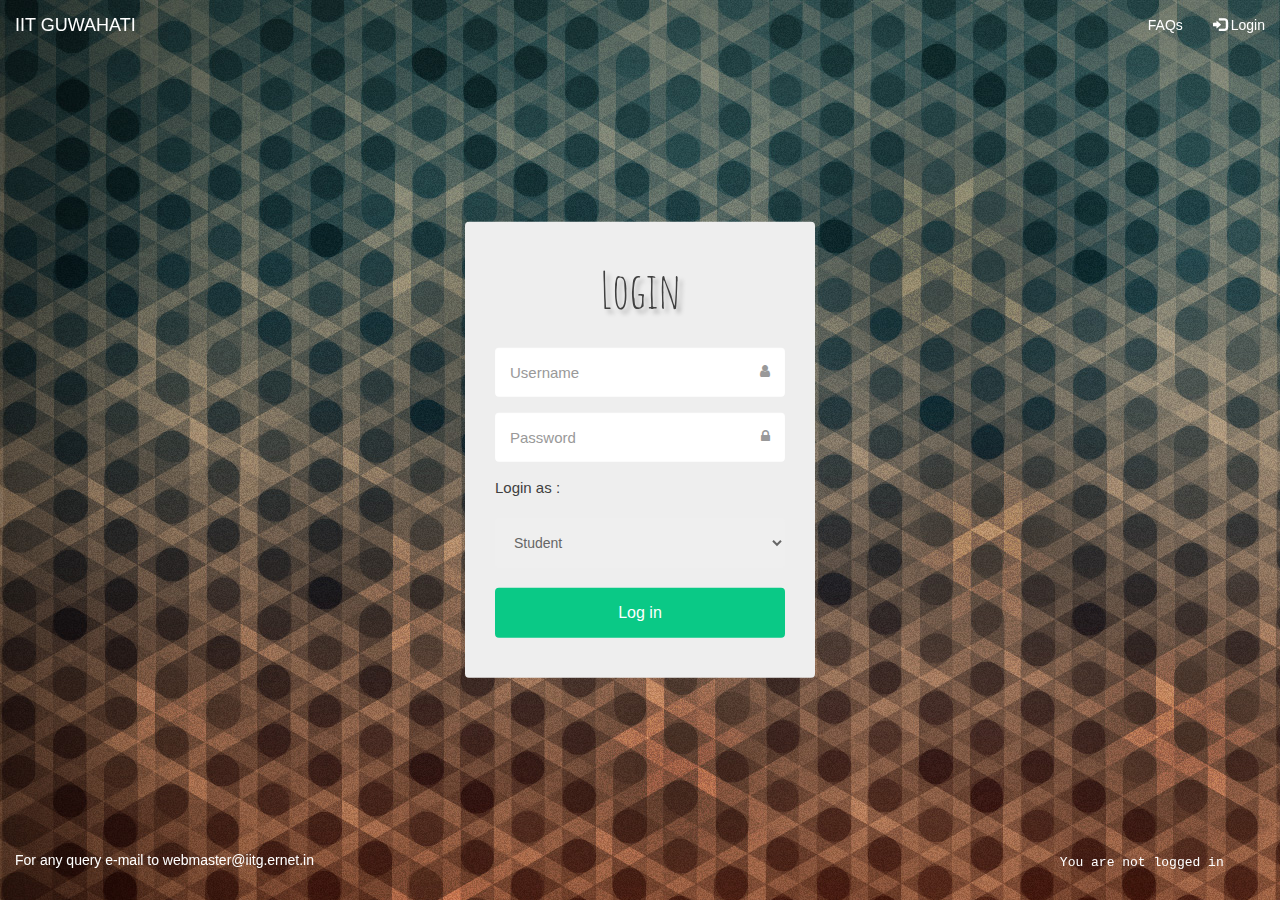
<file: login-form-shake-effect/login-form-shake-effect/index.html>
<!DOCTYPE html>
<html>
<head>
<title>Login Page</title>
<meta charset="UTF-8">
  <meta name="viewport" content="width=device-width, initial-scale=1">
  <link rel="stylesheet" href="https://maxcdn.bootstrapcdn.com/bootstrap/3.3.7/css/bootstrap.min.css">
  <script src="https://ajax.googleapis.com/ajax/libs/jquery/3.1.1/jquery.min.js"></script>
  <script src="https://maxcdn.bootstrapcdn.com/bootstrap/3.3.7/js/bootstrap.min.js"></script>
<link rel='stylesheet prefetch' href='http://maxcdn.bootstrapcdn.com/font-awesome/4.2.0/css/font-awesome.min.css'>
<link rel="stylesheet" href="css/style.css">
  <link rel="stylesheet" type="text/css" href="https://fonts.googleapis.com/css?family=Amatic+SC" >
<style type="text/css">
.navbar-header{
    height: 89px;
}
.navbar-inner {
    background:transparent;
    border: none;
}
.footer_info{
  background: transparent;
  border:none;
  color: #ffffff;
}
</style>
</head>
<body style="background-image:url(css/login.png);">
<header>
 <nav class="navbar navbar-default navbar-fixed-top navbar-inner">
  <div class="container-fluid">
    <div class="navbar-header">
      <button type="button" class="navbar-toggle" data-toggle="collapse" data-target="#myNavbar">
        <span class="icon-bar"></span>
        <span class="icon-bar"></span>
        <span class="icon-bar"></span>
      </button>
       <!--<a href="#"><img class="img-responsive2"
       src="css/icon.png"></a>-->
      <a class="navbar-brand" href="#" style="color: #ffffff;">IIT GUWAHATI</a>
    </div>
    <div class="collapse navbar-collapse" id="myNavbar">
      <ul class="nav navbar-nav navbar-right">
        <li><a href="#" style="color: #ffffff;">FAQs</a></li>
        <li><a href="#" style="color: #ffffff;"><span class="glyphicon glyphicon-log-in"></span> Login</a></li>
      </ul>
    </div>
  </div>
</nav>
</header>
  <div class="login-form" >
     <h1>Login</h1><br>
     <div class="form-group ">
       <input type="text" class="form-control" style="font-size: 15px;" placeholder="Username " id="UserName">
       <i class="fa fa-user"></i>
     </div>
     <div class="form-group log-status">
       <input type="password" class="form-control" style="font-size: 15px;" placeholder="Password" id="Password">
       <i class="fa fa-lock"></i>
     </div>
      <span class="alert">Invalid Credentials</span>
      <span style="display:inline;" class="heading">Login as :</span><br><br>
      <select name="type" class=" submit_padding">
        <option value="student">Student</option>
        <option value="warden">Warden</option>
        <option value="care_taker">Care Taker</option>
        <option value="Faculty">Faculty</option>
        <option value="gymkhana">Gymkhana</option>
        <option value="asst_register">Asst. Register</option>
        <option value="submit_thesis">Submit Thesis</option>
        <option value="library">Library</option>
        <option value="cc_online_no_dues">CC</option>
        <option value="cc_in_charge">CC in Charge</option>
        <option value="hod">HOD</option>
        <option value="account">Account</option>
        <option value="cc_in_charge">cc_in_charge</option>
      </select><br><br>
     <button type="button" class="log-btn" >Log in</button>
   </div>
  <script src='http://cdnjs.cloudflare.com/ajax/libs/jquery/2.1.3/jquery.min.js'></script>

    <script src="js/index.js"></script>
<footer>
  <nav class="navbar navbar-default navbar-fixed-bottom navbar-inner">
  <div class="container-fluid">
    <div class="collapse navbar-collapse" style="color: #ffffff;">
        <p style="display: inline;" style="color: #ffffff;">For any query e-mail to webmaster@iitg.ernet.in</p>
        <div class="nav navbar-nav navbar-right">
        <pre style="display: inline;" class="footer_info" style="color: #ffffff;">You are not logged in      </pre>
        </div>
    </div>
  </div>
</nav>
</footer>
</body>
</html>
</file>
<file: login-form-shake-effect/login-form-shake-effect/css/style.css>
@import url(http://fonts.googleapis.com/css?family=Vibur);
@import url(http://fonts.googleapis.com/css?family=Amatic+SC);
@import url('https://fonts.googleapis.com/css?family=Raleway:200');
@import url('https://fonts.googleapis.com/css?family=Josefin+Sans');
@font-face {
  font-family: "Raleway-bold";
  src: url('https://fonts.googleapis.com/css?family=Raleway:500');
}
* {
  box-sizing: border-box;
  -moz-box-sizing: border-box;
  -webkit-box-sizing: border-box;
  font-family: arial;
}
h1 {
  color: #404040;
  text-align: center;
  font-family: 'Amatic SC', cursive;
  text-shadow: 4px 4px 4px #aaa;
  font-size: 50px;
}
.heading{
  color: #404040;
  font-size: 15px;
}

.login-form {
  width: 350px;
  padding: 40px 30px;
  padding-top: 20px;
  background: #eee;
  -moz-border-radius: 4px;
  -webkit-border-radius: 4px;
  border-radius: 4px;
  margin: auto;
  position: absolute;
  left: 0;
  right: 0;
  top: 50%;
  -moz-transform: translateY(-50%);
  -ms-transform: translateY(-50%);
  -webkit-transform: translateY(-50%);
  transform: translateY(-50%);
}

.form-group {
  position: relative;
  margin-bottom: 15px;
}
.submit_padding{
  width: 100%;
  height: 50px;
  border: none;
  padding: 5px 7px 5px 15px;
background: $button-background-color;
  color: #666;
  -moz-border-radius: 4px;
  -webkit-border-radius: 4px;
  border-radius: 4px;
}
.form-control {
  width: 100%;
  height: 50px;
  border: none;
  padding: 5px 7px 5px 15px;
background: $button-background-color;
  color: #666;
  -moz-border-radius: 4px;
  -webkit-border-radius: 4px;
  border-radius: 4px;
}
.form-control:focus, .form-control:focus + .fa {
  border-color: #10CE88;
  color: #10CE88;
}
.submit_padding:focus, .submit_padding:focus + .fa {
  border-color: #10CE88;
  color: #10CE88;
}

.form-group .fa {
  position: absolute;
  right: 15px;
  top: 17px;
  color: #999;
}


.log-status.wrong-entry {
  -moz-animation: wrong-log 0.3s;
  -webkit-animation: wrong-log 0.3s;
  animation: wrong-log 0.3s;
}

.log-status.wrong-entry .form-control, .wrong-entry .form-control + .fa {
  border-color: #ed1c24;
  color: #ed1c24;
}
.log-status.wrong-entry .submit_padding, .wrong-entry .submit_padding+ .fa {
  border-color: #ed1c24;
  color: #ed1c24;
}


.log-btn {
  background: #0AC986;
  dispaly: inline-block;
  width: 100%;
  font-size: 16px;
  height: 50px;
  color: #fff;
  text-decoration: none;
  border: none;
  -moz-border-radius: 4px;
  -webkit-border-radius: 4px;
  border-radius: 4px;
}

.link {
  text-decoration: none;
  color: #C6C6C6;
  float: right;
  font-size: 12px;
  margin-bottom: 15px;
}
.link:hover {
  text-decoration: underline;
  color: #8C918F;
}

.alert {
  display: none;
  font-size: 12px;
  color: #f00;
  float: left;
}

@-moz-keyframes wrong-log {
  0%, 100% {
    left: 0px;
  }
  20% , 60% {
    left: 15px;
  }
  40% , 80% {
    left: -15px;
  }
}
@-webkit-keyframes wrong-log {
  0%, 100% {
    left: 0px;
  }
  20% , 60% {
    left: 15px;
  }
  40% , 80% {
    left: -15px;
  }
}
@keyframes wrong-log {
  0%, 100% {
    left: 0px;
  }
  20% , 60% {
    left: 15px;
  }
  40% , 80% {
    left: -15px;
  }
}
</file>
